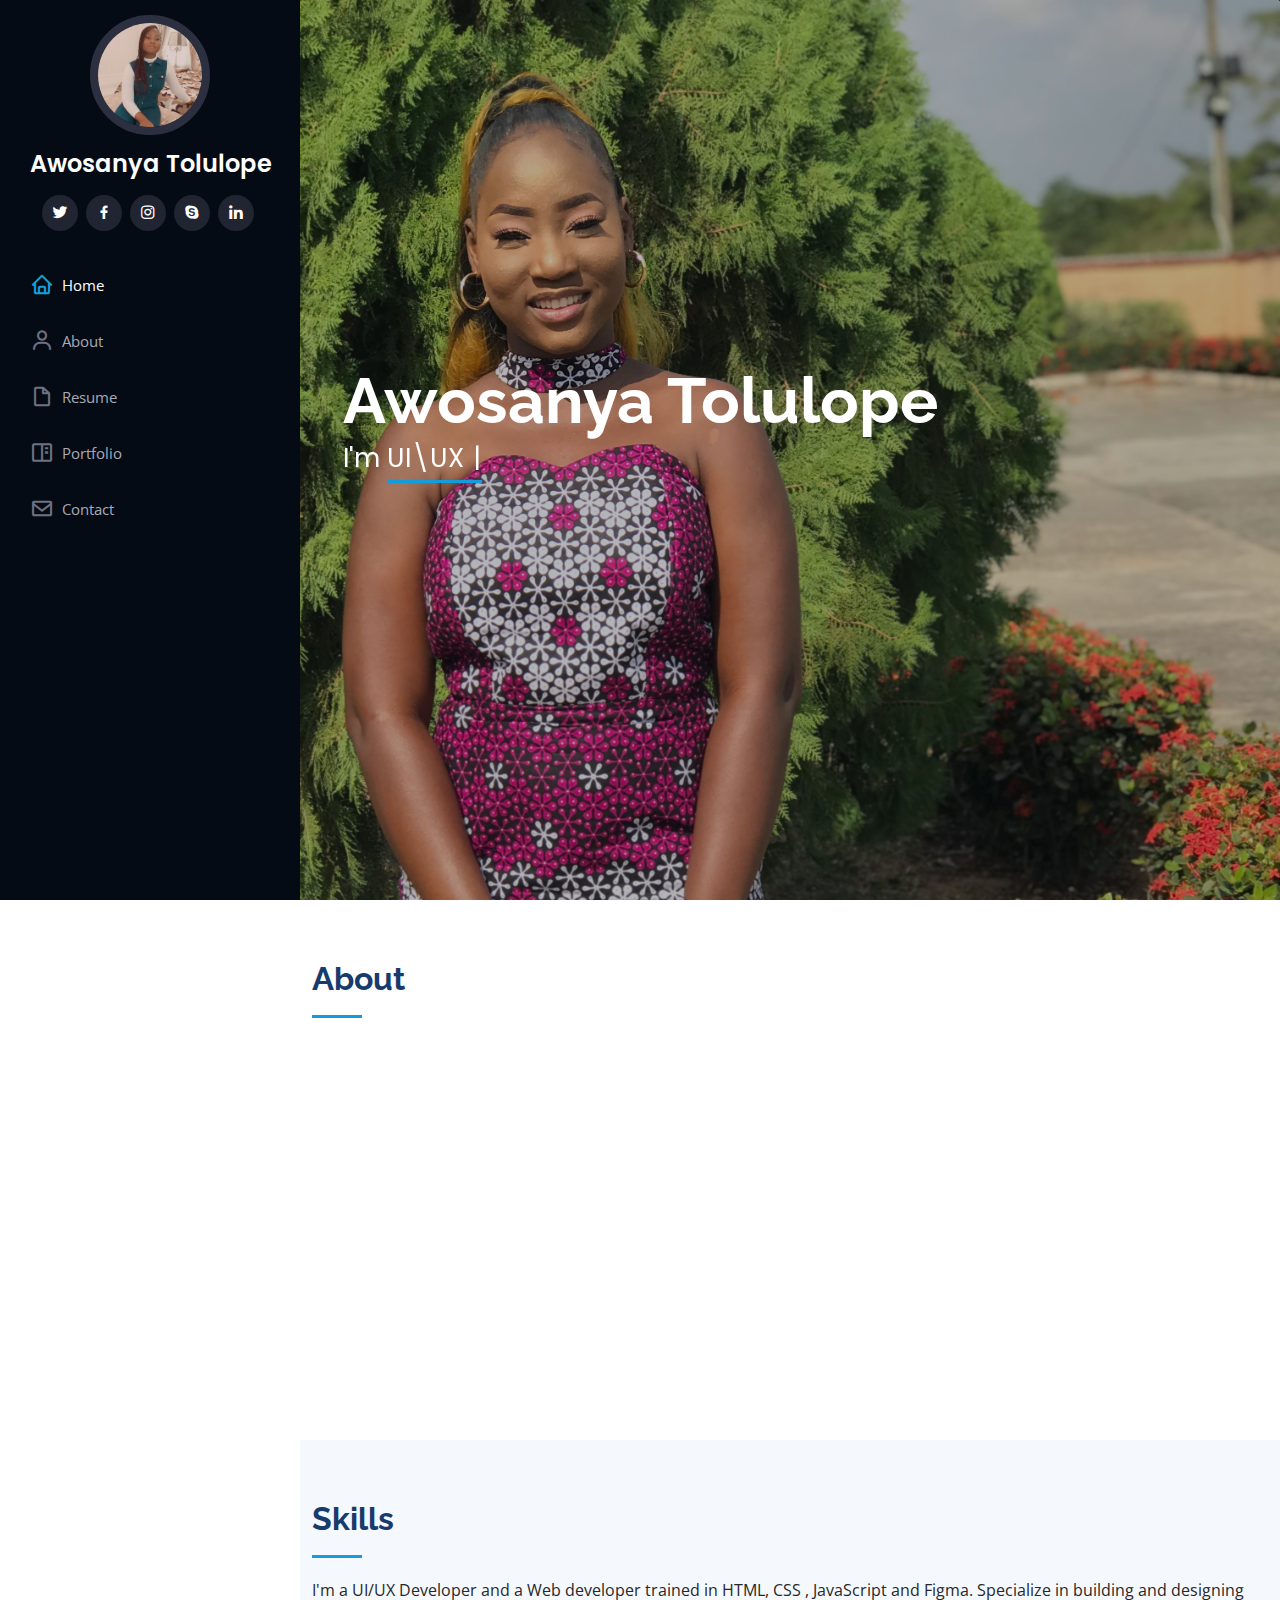
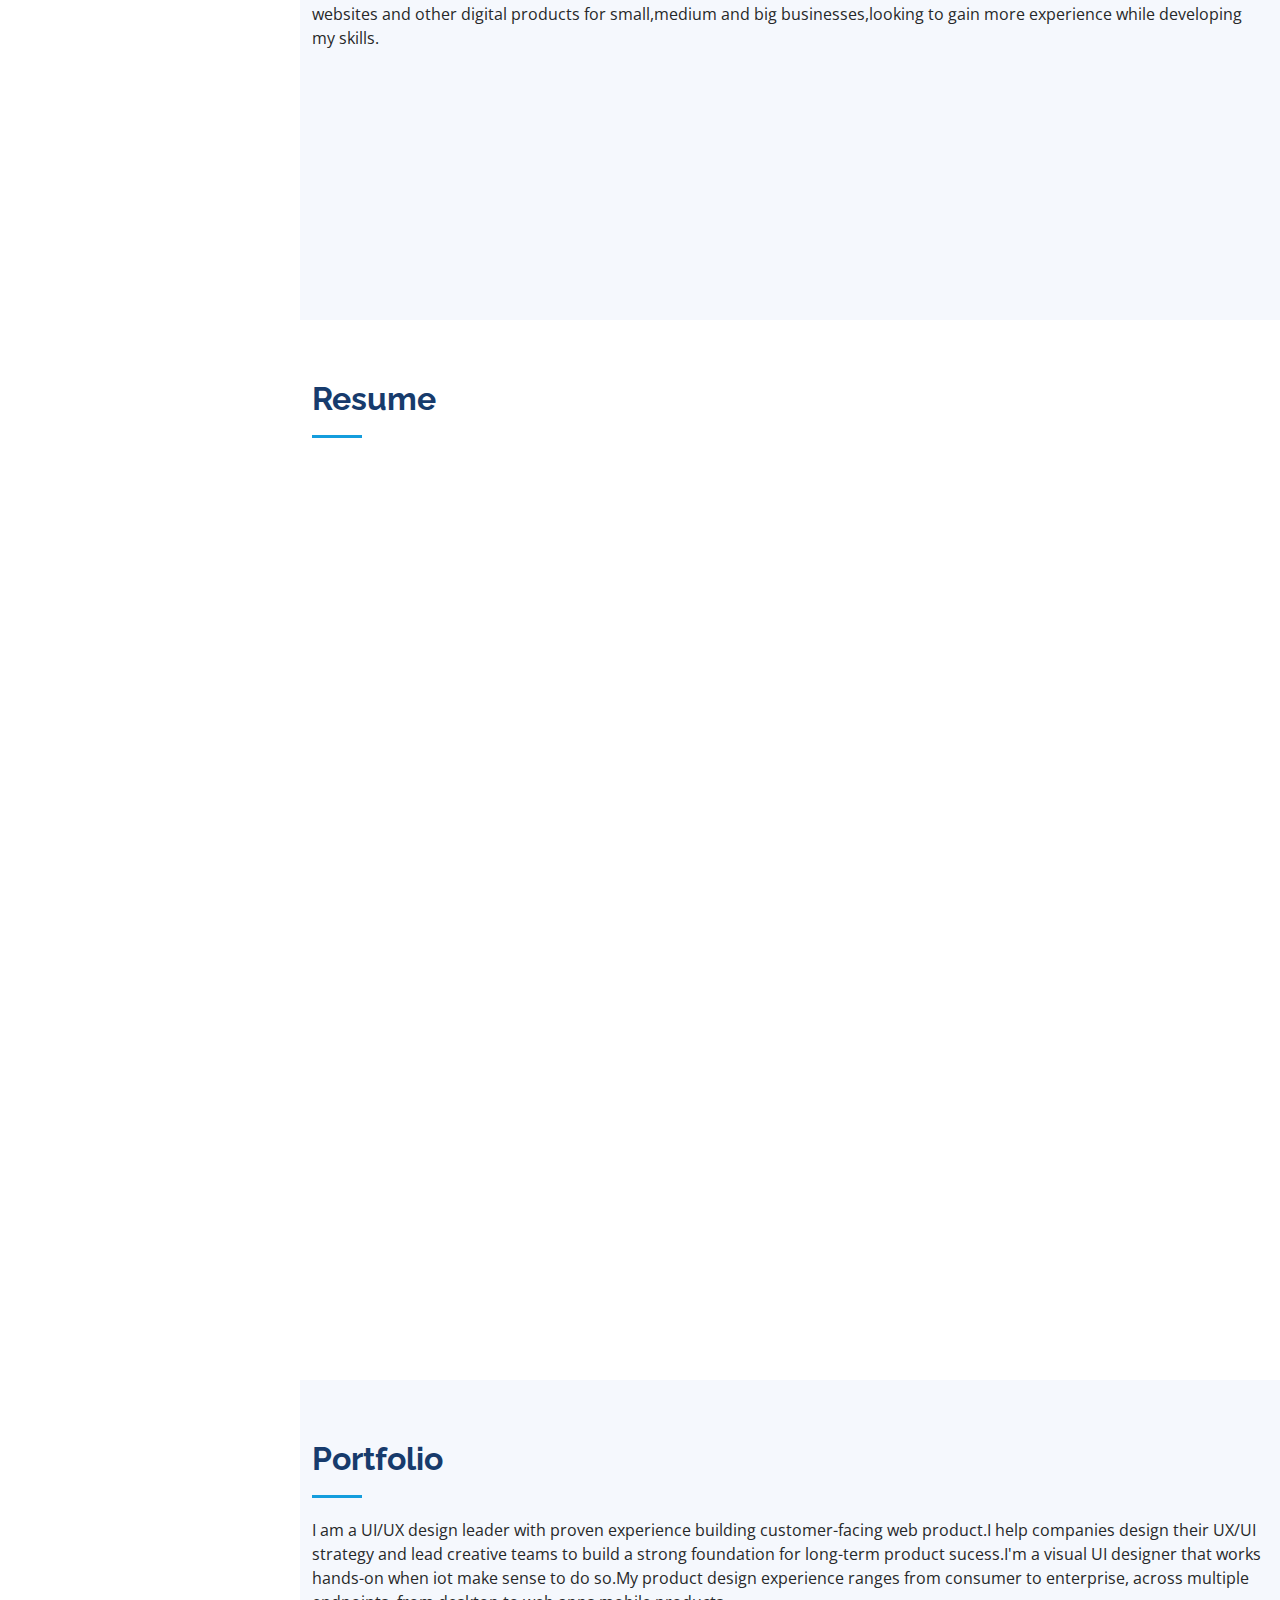
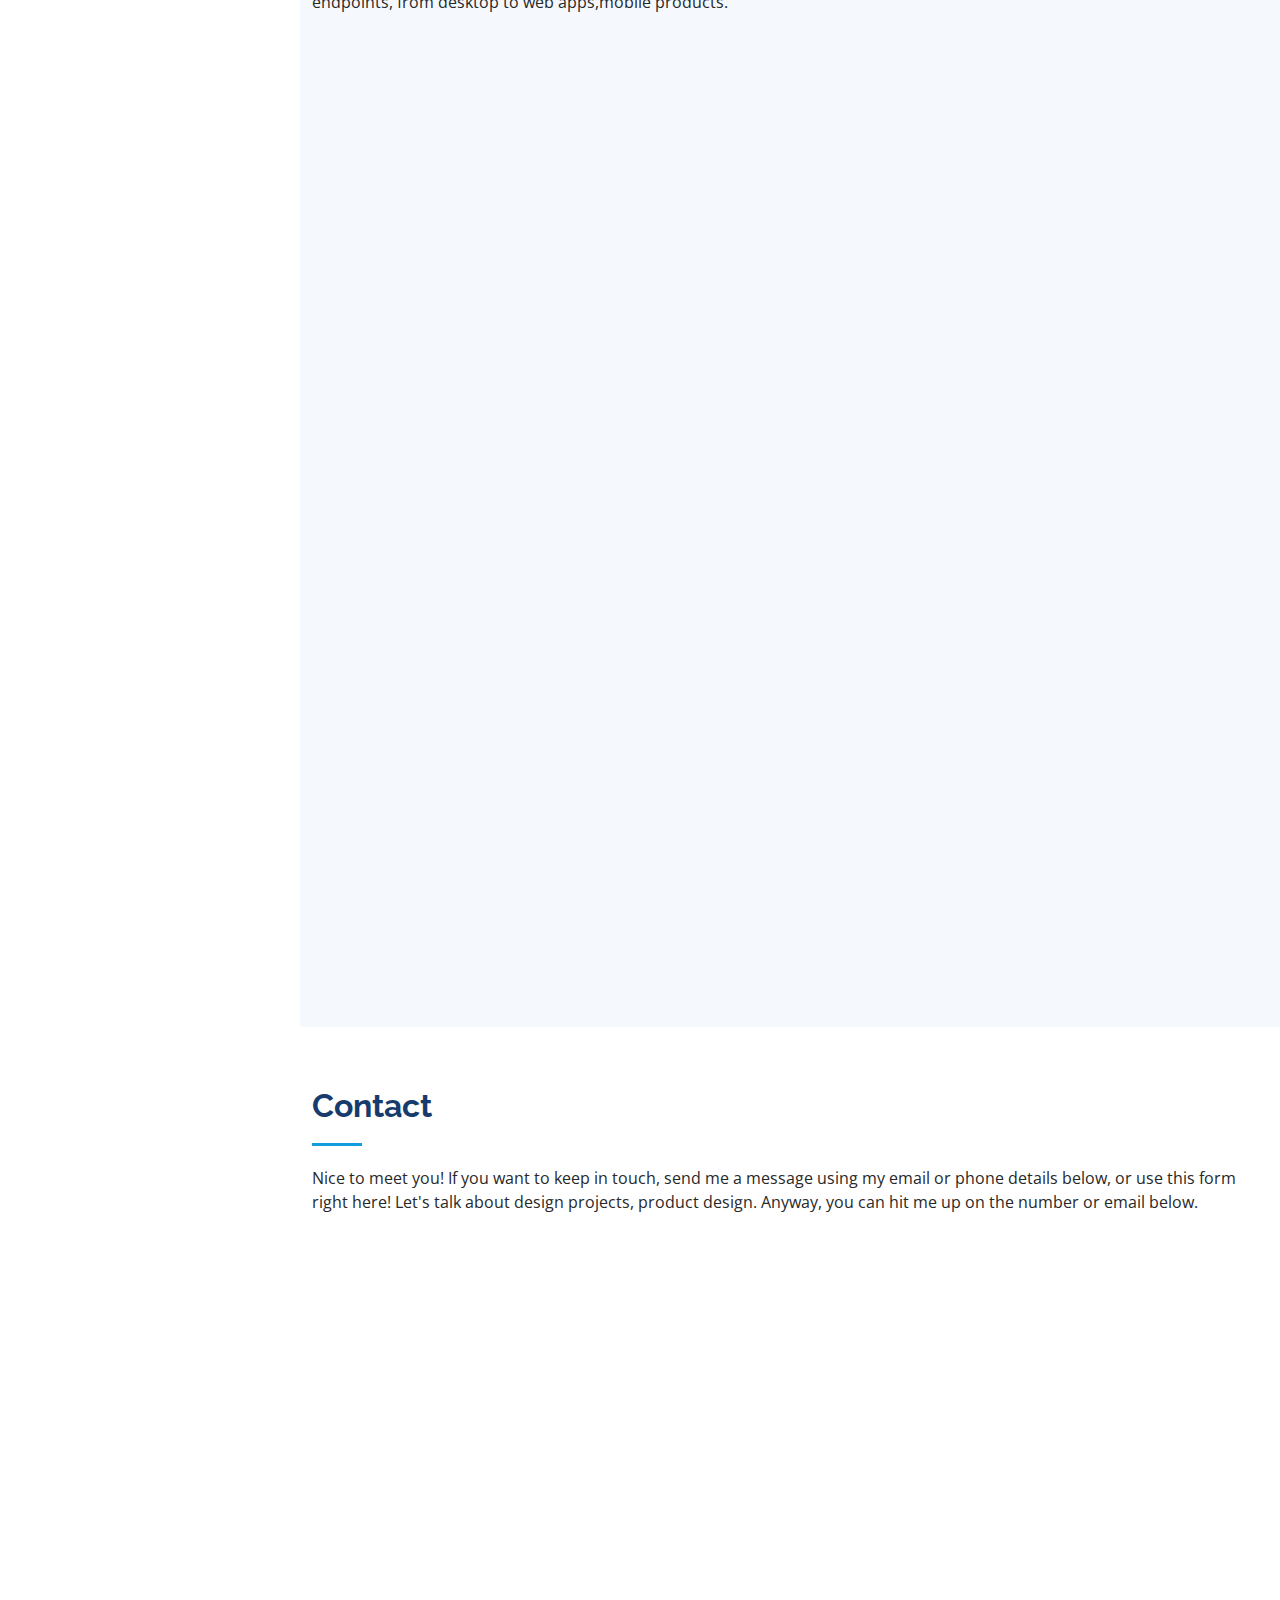
<file: index.html>
<!DOCTYPE html>
<html lang="en">

<head>
  <meta charset="utf-8">
  <meta content="width=device-width, initial-scale=1.0" name="viewport">

  <title>My portfolio-Awosanya Tolulope</title>
  <meta content="" name="description">
  <meta content="" name="keywords">

  <!-- Favicons -->
  <link href="assets/img/favicon.jpg" rel="icon">
  <link href="assets/img/apple-touch-icon.jpg" rel="apple-touch-icon">

  <!-- Google Fonts -->
  <link href="https://fonts.googleapis.com/css?family=Open+Sans:300,300i,400,400i,600,600i,700,700i|Raleway:300,300i,400,400i,500,500i,600,600i,700,700i|Poppins:300,300i,400,400i,500,500i,600,600i,700,700i" rel="stylesheet">

  <!-- Vendor CSS Files -->
  <link href="assets/vendor/aos/aos.css" rel="stylesheet">
  <link href="assets/vendor/bootstrap/css/bootstrap.min.css" rel="stylesheet">
  <link href="assets/vendor/bootstrap-icons/bootstrap-icons.css" rel="stylesheet">
  <link href="assets/vendor/boxicons/css/boxicons.min.css" rel="stylesheet">
  <link href="assets/vendor/glightbox/css/glightbox.min.css" rel="stylesheet">
  <link href="assets/vendor/swiper/swiper-bundle.min.css" rel="stylesheet">

  <!-- Template Main CSS File -->
  <link href="assets/css/style.css" rel="stylesheet">


</head>

<body>

  <!-- ======= Mobile nav toggle button ======= -->
  <i class="bi bi-list mobile-nav-toggle d-xl-none"></i>

  <!-- ======= Header ======= -->
  <header id="header">
    <div class="d-flex flex-column">

      <div class="profile">
        <img src="assets/img/profile pics.jpg" alt="" class="img-fluid rounded-circle">
        <h1 class="text-light"><a href="index.html">Awosanya Tolulope</a></h1>
        <div class="social-links mt-3 text-center">
          <a href="https://twitter.com/TolulopeAwosan2" class="twitter"><i class="bx bxl-twitter"></i></a>
          <a href="https://web.facebook.com/profile.php?id=100088885611047" class="facebook"><i class="bx bxl-facebook"></i></a>
          <a href="https://www.instagram.com/uiux.designer90/" class="instagram"><i class="bx bxl-instagram"></i></a>
          <a href="https://join.skype.com/invite/BSddDvtJISTH" class="google-plus"><i class="bx bxl-skype"></i></a>
          <a href="https://www.linkedin.com/in/tolulope-awosanya-811967251/" class="linkedin"><i class="bx bxl-linkedin"></i></a>
        </div>
      </div>

      <nav id="navbar" class="nav-menu navbar">
        <ul>
          <li><a href="#hero" class="nav-link scrollto active"><i class="bx bx-home"></i> <span>Home</span></a></li>
          <li><a href="#about" class="nav-link scrollto"><i class="bx bx-user"></i> <span>About</span></a></li>
          <li><a href="#resume" class="nav-link scrollto"><i class="bx bx-file-blank"></i> <span>Resume</span></a></li>
          <li><a href="#portfolio" class="nav-link scrollto"><i class="bx bx-book-content"></i> <span>Portfolio</span></a></li>
          <li><a href="#contact" class="nav-link scrollto"><i class="bx bx-envelope"></i> <span>Contact</span></a></li>
        </ul>
      </nav><!-- .nav-menu -->
    </div>
  </header><!-- End Header -->

  <!-- ======= Hero Section ======= -->
  <section id="hero" class="d-flex flex-column justify-content-center align-items-center">
    <div class="hero-container" data-aos="fade-in">
      <h1>Awosanya Tolulope </h1>
      <p>I'm <span class="typed" data-typed-items="UI\UX Designer, Web Developer, Freelancer."></span></p>
    </div>
  </section><!-- End Hero -->

  <main id="main">

    <!-- ======= About Section ======= -->
    <section id="about" class="about">
      <div class="container">

        <div class="section-title">
          <h2>About</h2>
          <p> </p>
        </div>

        <div class="row">
          <div class="col-lg-4" data-aos="fade-right">
            <img src="assets/img/profile pics.jpg" class="img-fluid" alt="">
          </div>
          <div class="col-lg-8 pt-4 pt-lg-0 content" data-aos="fade-left">
            <h3>UI/UX Designer &amp; Web Developer.</h3>
            <p class="fst-italic">
              I am a UI/UX designer & Web Developer based in Lagos, Nigeria. I am passionate about cuttting-edge,
             pixel-perfect,beautiful interfaces and intuitively implented ux
            </p>
            <div class="row">
              <div class="col-lg-6">
                <ul>
                  <li><i class="bi bi-chevron-right"></i> <strong>Phone:</strong> <span>+234 916 675 8503</span></li>
                  <li><i class="bi bi-chevron-right"></i> <strong>City:</strong> <span> Lagos, Nigeria</span></li>
                </ul>
              </div>
              <div class="col-lg-6">
                <ul>
                  <li><i class="bi bi-chevron-right"></i> <strong>Email:</strong> <span>awosanyatolulope7@gmail.com</span></li>
                  <li><i class="bi bi-chevron-right"></i> <strong>Freelance:</strong> <span>Available</span></li>
                </ul>
              </div>
            </div>
            <p>
              Am currently a student at Bells university of Technology , am also an indepedent designer helping clients with experience design, product/ brand strategy and user interfaces
              I've worked on brands, websites and design systems,Basically to me ,it's all the same concept, it's understanding the problem and finding a creative way to slove it.
            </p>
          </div>
        </div>

      </div>
    </section><!-- End About Section -->

   
    <!-- ======= Skills Section ======= -->
    <section id="skills" class="skills section-bg">
      <div class="container">

        <div class="section-title">
          <h2>Skills</h2>
          <p>I'm a UI/UX Developer and a Web developer trained in HTML, CSS , JavaScript and Figma. Specialize in building and designing websites and other digital products for small,medium and big businesses,looking to gain more experience while developing my skills.</p>
        </div>

        <div class="row skills-content">

          <div class="col-lg-6" data-aos="fade-up">

            <div class="progress">
              <span class="skill">HTML <i class="val">100%</i></span>
              <div class="progress-bar-wrap">
                <div class="progress-bar" role="progressbar" aria-valuenow="100" aria-valuemin="0" aria-valuemax="100"></div>
              </div>
            </div>

            <div class="progress">
              <span class="skill">CSS <i class="val">90%</i></span>
              <div class="progress-bar-wrap">
                <div class="progress-bar" role="progressbar" aria-valuenow="90" aria-valuemin="0" aria-valuemax="100"></div>
              </div>
            </div>

            <div class="progress">
              <span class="skill">JavaScript <i class="val">75%</i></span>
              <div class="progress-bar-wrap">
                <div class="progress-bar" role="progressbar" aria-valuenow="75" aria-valuemin="0" aria-valuemax="100"></div>
              </div>
            </div>

          </div>

          <div class="col-lg-6" data-aos="fade-up" data-aos-delay="100">

            <div class="progress">
              <span class="skill">UI/UX Design <i class="val">95%</i></span>
              <div class="progress-bar-wrap">
                <div class="progress-bar" role="progressbar" aria-valuenow="95" aria-valuemin="0" aria-valuemax="100"></div>
              </div>
            </div>

            <div class="progress">
              <span class="skill">WordPress/CMS <i class="val">90%</i></span>
              <div class="progress-bar-wrap">
                <div class="progress-bar" role="progressbar" aria-valuenow="90" aria-valuemin="0" aria-valuemax="100"></div>
              </div>
            </div>

            <div class="progress">
              <span class="skill">Photoshop <i class="val">89%</i></span>
              <div class="progress-bar-wrap">
                <div class="progress-bar" role="progressbar" aria-valuenow="89" aria-valuemin="0" aria-valuemax="100"></div>
              </div>
            </div>

          </div>

        </div>

      </div>
    </section><!-- End Skills Section -->

    <!-- ======= Resume Section ======= -->
    <section id="resume" class="resume">
      <div class="container">

        <div class="section-title">
          <h2>Resume</h2>
        </div>

        <div class="row">
          <div class="col-lg-6" data-aos="fade-up">
            <h3 class="resume-title">Summary</h3>
            <div class="resume-item pb-0">
              <h4>Awosanya Tolulope</h4>
              <p><em>Innovative and deadline-driven UI/UX Designer with 3+ years of experience designing and developing user-centered digital/print marketing material from initial concept to final, polished deliverable.And also have a well experience knowledge using figma,sketch,adobe xd.</em></p>
              <ul>
                <li> ikeja,Lagos,Nigeria</li>
                <li>(234) 09-166-775-8503</li>
                <li>awosanyatolulope7@gmail.com</li>
              </ul>
            </div>

            <h3 class="resume-title">Education</h3>
            
              
            <div class="resume-item">
              <h4>Bachelor of science in Computer</h4>
              <h5>2021 - Present</h5>
              <p><em>Bells University Of Technology</em></p>
              <p>Am still currently a student at Bells University Of Technology. </p>
            </div>
          </div>
          <div class="col-lg-6" data-aos="fade-up" data-aos-delay="100">
            <h3 class="resume-title">Professional Experience</h3>
            <div class="resume-item">
              <h4>Web designer</h4>
              <h5>2022 - Present</h5>
              <p><em>Bells University Of Technology </em></p>
              <ul>
                <li>I have outstanding knowledge on HTML and CSS</li>
                <li>Recently upgrading my skills in JavaScript and python </li>
              </ul>
            </div>
            <div class="resume-item">
              <h4>UI/UX Design & Graphic design specialist</h4>
              <h5>2021 - Present</h5>
              <p><em>Bells University Of Technology</em></p>
              <ul>
                <li>Created 4+ design presentations and proposals a month for clients and account managers</li>
                <li>Designed 40+ UI/UX design product design, web design and mobile design.  </li> <li>Delegate tasks to the 7 members of the design team and provide counsel on all aspects of the project. </li>
                <li>Supervise the assessment of all graphic materials in order to ensure quality and accuracy of the design</li>
                <li>Developed numerous marketing programs (logos, brochures,infographics, presentations, and advertisements).</li>
                <li>Managed up to 5 projects or tasks at a given time while under pressure</li>
                <li>Recommended and consulted with clients on the most appropriate graphic design</li>
                
              </ul>
            </div>
          </div>
        </div>

      </div>
    </section><!-- End Resume Section -->

    <!-- ======= Portfolio Section ======= -->
    <section id="portfolio" class="portfolio section-bg">
      <div class="container">

        <div class="section-title">
          <h2>Portfolio</h2>
          <p> I am a UI/UX design leader with proven experience building customer-facing web product.I help companies design their UX/UI strategy and lead creative teams to build a strong foundation for long-term product sucess.I'm a visual UI designer that works hands-on when iot make sense to do so.My product design experience ranges from consumer to enterprise, across multiple endpoints, from desktop to web apps,mobile products.</p>
        </div>

        <div class="row" data-aos="fade-up">
          <div class="col-lg-12 d-flex justify-content-center">
            <ul id="portfolio-flters">
              <li data-filter="*" class="filter-active">All</li>
              <li data-filter=".filter-app">App</li>
              <li data-filter=".filter-web">Web</li>
            </ul>
          </div>
        </div>

        <div class="row portfolio-container" data-aos="fade-up" data-aos-delay="100">

          <div class="col-lg-4 col-md-6 portfolio-item filter-web">
            <div class="portfolio-wrap">
              <img src="assets/img/portfolio/portfolio-1.jpg" class="img-fluid" alt="">
              <div class="portfolio-links">
                <a href="assets/img/portfolio/portfolio-1.jpg" data-gallery="portfolioGallery" class="portfolio-lightbox" title="Web 1"><i class="bx bx-plus"></i></a>
                <a href="portfolio-details.html" title="More Details"><i class="bx bx-link"></i></a>
              </div>
            </div>
          </div>

          <div class="col-lg-4 col-md-6 portfolio-item filter-app">
            <div class="portfolio-wrap">
              <img src="assets/img/portfolio/portfolio-2.jpg" class="img-fluid" alt="">
              <div class="portfolio-links">
                <a href="assets/img/portfolio/portfolio-2.jpg" data-gallery="portfolioGallery" class="portfolio-lightbox" title="App 1"><i class="bx bx-plus"></i></a>
                <a href="portfolio-details.html" title="More Details"><i class="bx bx-link"></i></a>
              </div>
            </div>
          </div>

          <div class="col-lg-4 col-md-6 portfolio-item filter-web">
            <div class="portfolio-wrap">
              <img src="assets/img/portfolio/portfolio-3.jpg" class="img-fluid" alt="">
              <div class="portfolio-links">
                <a href="assets/img/portfolio/portfolio-3.jpg" data-gallery="portfolioGallery" class="portfolio-lightbox" title="Web 2"><i class="bx bx-plus"></i></a>
                <a href="portfolio-details.html" title="More Details"><i class="bx bx-link"></i></a>
              </div>
            </div>
          </div>

          <div class="col-lg-4 col-md-6 portfolio-item filter-web">
            <div class="portfolio-wrap">
              <img src="assets/img/portfolio/portfolio-4.jpg" class="img-fluid" alt="">
              <div class="portfolio-links">
                <a href="assets/img/portfolio/portfolio-4.jpg" data-gallery="portfolioGallery" class="portfolio-lightbox" title="Web 3"><i class="bx bx-plus"></i></a>
                <a href="portfolio-details.html" title="More Details"><i class="bx bx-link"></i></a>
              </div>
            </div>
          </div>

          <div class="col-lg-4 col-md-6 portfolio-item filter-app">
            <div class="portfolio-wrap">
              <img src="assets/img/portfolio/portfolio-5.jpg" class="img-fluid" alt="">
              <div class="portfolio-links">
                <a href="assets/img/portfolio/portfolio-5.jpg" data-gallery="portfolioGallery" class="portfolio-lightbox" title="App 2"><i class="bx bx-plus"></i></a>
                <a href="portfolio-details.html" title="More Details"><i class="bx bx-link"></i></a>
              </div>
            </div>
          </div>

          <div class="col-lg-4 col-md-6 portfolio-item filter-web">
            <div class="portfolio-wrap">
              <img src="assets/img/portfolio/portfolio-6.jpg" class="img-fluid" alt="">
              <div class="portfolio-links">
                <a href="assets/img/portfolio/portfolio-6.jpg" data-gallery="portfolioGallery" class="portfolio-lightbox" title="Web 4"><i class="bx bx-plus"></i></a>
                <a href="portfolio-details.html" title="More Details"><i class="bx bx-link"></i></a>
              </div>
            </div>
          </div>

          <div class="col-lg-4 col-md-6 portfolio-item filter-web">
            <div class="portfolio-wrap">
              <img src="assets/img/portfolio/portfolio-7.png" class="img-fluid" alt="">
              <div class="portfolio-links">
                <a href="assets/img/portfolio/portfolio-7.png" data-gallery="portfolioGallery" class="portfolio-lightbox" title="Web 5"><i class="bx bx-plus"></i></a>
                <a href="portfolio-details.html" title="More Details"><i class="bx bx-link"></i></a>
              </div>
            </div>
          </div>

          <div class="col-lg-4 col-md-6 portfolio-item filter-web">
            <div class="portfolio-wrap">
              <img src="assets/img/portfolio/portfolio-8.png" class="img-fluid" alt="">
              <div class="portfolio-links">
                <a href="assets/img/portfolio/portfolio-8.png" data-gallery="portfolioGallery" class="portfolio-lightbox" title="Web 6"><i class="bx bx-plus"></i></a>
                <a href="portfolio-details.html" title="More Details"><i class="bx bx-link"></i></a>
              </div>
            </div>
          </div>

          <div class="col-lg-4 col-md-6 portfolio-item filter-app">
            <div class="portfolio-wrap">
              <img src="assets/img/portfolio/portfolio-9.jpg" class="img-fluid" alt="">
              <div class="portfolio-links">
                <a href="assets/img/portfolio/portfolio-9.jpg" data-gallery="portfolioGallery" class="portfolio-lightbox" title="App 3"><i class="bx bx-plus"></i></a>
                <a href="portfolio-details.html" title="More Details"><i class="bx bx-link"></i></a>
              </div>
            </div>
          </div>

        </div>

      </div>
    </section><!-- End Portfolio Section -->

  

    <!-- ======= Contact Section ======= -->
    <section id="contact" class="contact">
      <div class="container">

        <div class="section-title">
          <h2>Contact</h2>
          <p>Nice to meet you! If you want to keep in touch, send me a message using my email or phone details below, or use this form right here! Let's talk about design projects, product design. Anyway, you can hit me up on the number or email below.</p>
        </div>

        <div class="row" data-aos="fade-in">

          <div class="col-lg-5 d-flex align-items-stretch">
            <div class="info">
              <div class="address">
                <i class="bi bi-geo-alt"></i>
                <h4>Location:</h4>
                <p>Lagos,Nigeria</p>
              </div>

              <div class="email">
                <i class="bi bi-envelope"></i>
                <h4>Email:</h4>
                <p>awosanyatolulope7@gmail.com</p>
              </div>

              <div class="phone">
                <i class="bi bi-phone"></i>
                <h4>Call:</h4>
                <p>+234 091-667-58503</p>
              </div>

              <iframe src="https://www.google.com/maps/place/Magodo+GRA+Phase+II,+Ikosi+Ketu+105102,+Ikeja,+Lagos/@6.6191239,3.3593701,14z/data=!3m1!4b1!4m5!3m4!1s0x103b93a899b7c9b7:0x8630de71dbc44ffd!8m2!3d6.6176339!4d3.3817264" frameborder="0" style="border:0; width: 100%; height: 290px;" allowfullscreen></iframe>
            </div>

          </div>

          <div class="col-lg-7 mt-5 mt-lg-0 d-flex align-items-stretch">
            <form action="forms/contact.php" method="post" role="form" class="php-email-form">
              <div class="row">
                <div class="form-group col-md-6">
                  <label for="name">Your Name</label>
                  <input type="text" name="name" class="form-control" id="name" required>
                </div>
                <div class="form-group col-md-6">
                  <label for="name">Your Email</label>
                  <input type="email" class="form-control" name="email" id="email" required>
                </div>
              </div>
              <div class="form-group">
                <label for="name">Subject</label>
                <input type="text" class="form-control" name="subject" id="subject" required>
              </div>
              <div class="form-group">
                <label for="name">Message</label>
                <textarea class="form-control" name="message" rows="10" required></textarea>
              </div>
              <div class="my-3">
                <div class="loading">Loading</div>
                <div class="error-message"></div>
                <div class="sent-message">Your message has been sent. Thank you!</div>
              </div>
              <div class="text-center"><button type="submit">Send Message</button></div>
            </form>
          </div>

        </div>

      </div>
    </section><!-- End Contact Section -->

  </main><!-- End #main -->

 
  <a href="#" class="back-to-top d-flex align-items-center justify-content-center"><i class="bi bi-arrow-up-short"></i></a>

  <!-- Vendor JS Files -->
  <script src="assets/vendor/purecounter/purecounter_vanilla.js"></script>
  <script src="assets/vendor/aos/aos.js"></script>
  <script src="assets/vendor/bootstrap/js/bootstrap.bundle.min.js"></script>
  <script src="assets/vendor/glightbox/js/glightbox.min.js"></script>
  <script src="assets/vendor/isotope-layout/isotope.pkgd.min.js"></script>
  <script src="assets/vendor/swiper/swiper-bundle.min.js"></script>
  <script src="assets/vendor/typed.js/typed.min.js"></script>
  <script src="assets/vendor/waypoints/noframework.waypoints.js"></script>
  <script src="assets/vendor/php-email-form/validate.js"></script>

  <!-- Template Main JS File -->
  <script src="assets/js/main.js"></script>

</body>

</html>
</file>
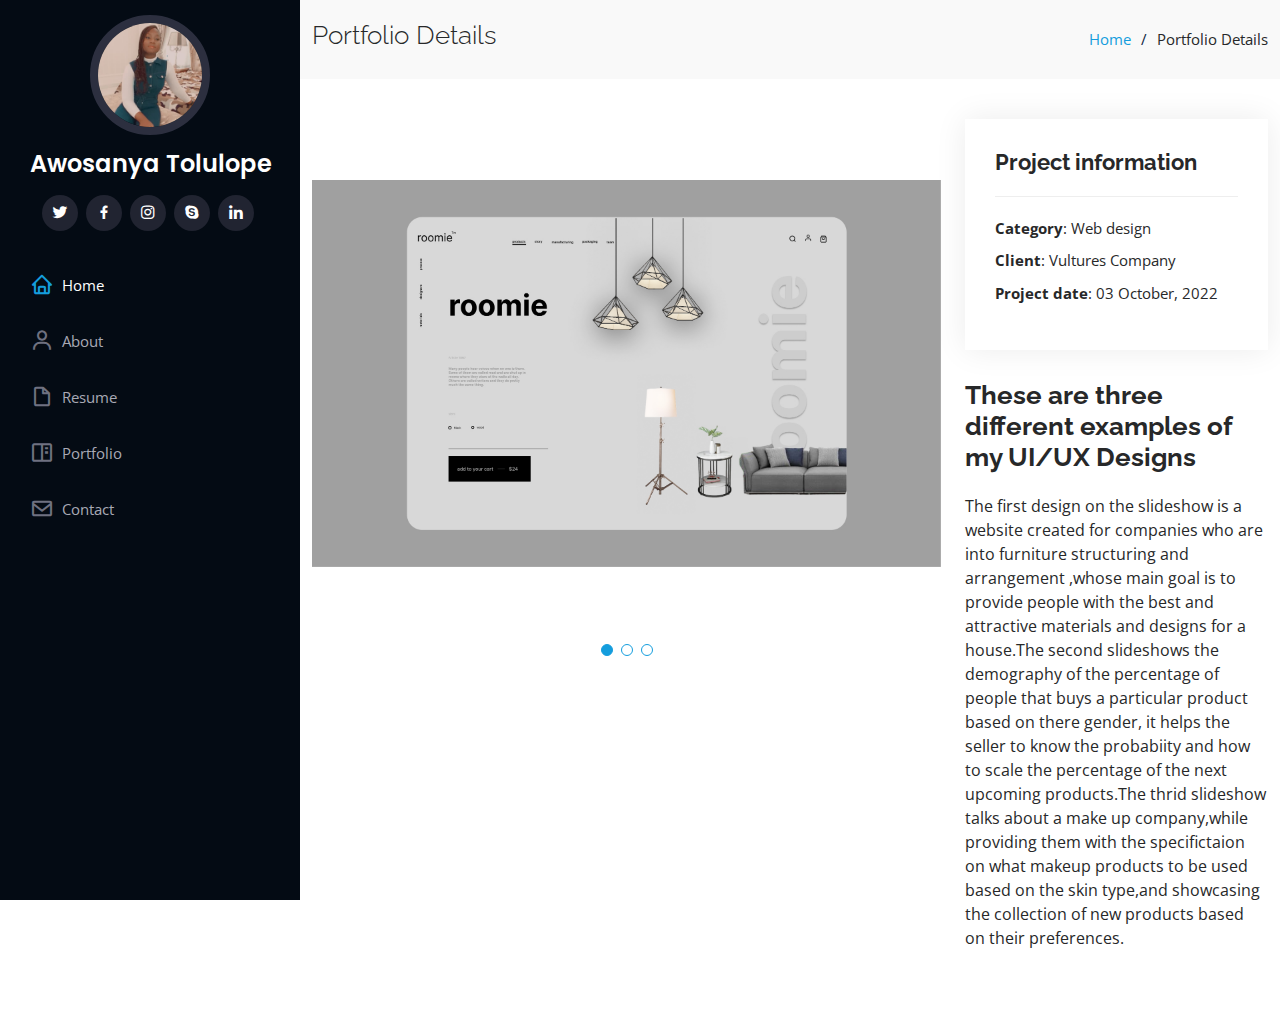
<file: portfolio-details.html>
<!DOCTYPE html>
<html lang="en">

<head>
  <meta charset="utf-8">
  <meta content="width=device-width, initial-scale=1.0" name="viewport">

  <title>My portfolio-Awosanya Tolulope</title>
  <meta content="" name="description">
  <meta content="" name="keywords">

  <!-- Favicons -->
  <link href="assets/img/favicon.jpg" rel="icon">
  <link href="assets/img/apple-touch-icon.jpg" rel="apple-touch-icon">

  <!-- Google Fonts -->
  <link href="https://fonts.googleapis.com/css?family=Open+Sans:300,300i,400,400i,600,600i,700,700i|Raleway:300,300i,400,400i,500,500i,600,600i,700,700i|Poppins:300,300i,400,400i,500,500i,600,600i,700,700i" rel="stylesheet">

  <!-- Vendor CSS Files -->
  <link href="assets/vendor/aos/aos.css" rel="stylesheet">
  <link href="assets/vendor/bootstrap/css/bootstrap.min.css" rel="stylesheet">
  <link href="assets/vendor/bootstrap-icons/bootstrap-icons.css" rel="stylesheet">
  <link href="assets/vendor/boxicons/css/boxicons.min.css" rel="stylesheet">
  <link href="assets/vendor/glightbox/css/glightbox.min.css" rel="stylesheet">
  <link href="assets/vendor/swiper/swiper-bundle.min.css" rel="stylesheet">

  <!-- Template Main CSS File -->
  <link href="assets/css/style.css" rel="stylesheet">

  <!-- =======================================================
  * Template Name: iPortfolio - v3.10.0
  * Template URL: https://bootstrapmade.com/iportfolio-bootstrap-portfolio-websites-template/
  * Author: BootstrapMade.com
  * License: https://bootstrapmade.com/license/
  ======================================================== -->
</head>

<body>

  <!-- ======= Mobile nav toggle button ======= -->
  <i class="bi bi-list mobile-nav-toggle d-xl-none"></i>

  <!-- ======= Header ======= -->
  <header id="header">
    <div class="d-flex flex-column">

      <div class="profile">
        <img src="assets/img/profile pics.jpg" alt="" class="img-fluid rounded-circle">
        <h1 class="text-light"><a href="index.html">Awosanya Tolulope</a></h1>
        <div class="social-links mt-3 text-center">
          <a href="#" class="twitter"><i class="bx bxl-twitter"></i></a>
          <a href="#" class="facebook"><i class="bx bxl-facebook"></i></a>
          <a href="#" class="instagram"><i class="bx bxl-instagram"></i></a>
          <a href="#" class="google-plus"><i class="bx bxl-skype"></i></a>
          <a href="#" class="linkedin"><i class="bx bxl-linkedin"></i></a>
        </div>
      </div>

      <nav id="navbar" class="nav-menu navbar">
        <ul>
          <li><a href="#hero" class="nav-link scrollto active"><i class="bx bx-home"></i> <span>Home</span></a></li>
          <li><a href="#about" class="nav-link scrollto"><i class="bx bx-user"></i> <span>About</span></a></li>
          <li><a href="#resume" class="nav-link scrollto"><i class="bx bx-file-blank"></i> <span>Resume</span></a></li>
          <li><a href="#portfolio" class="nav-link scrollto"><i class="bx bx-book-content"></i> <span>Portfolio</span></a></li>
          <li><a href="#contact" class="nav-link scrollto"><i class="bx bx-envelope"></i> <span>Contact</span></a></li>
        </ul>
      </nav><!-- .nav-menu -->
    </div>
  </header><!-- End Header -->

  <main id="main">

    <!-- ======= Breadcrumbs ======= -->
    <section id="breadcrumbs" class="breadcrumbs">
      <div class="container">

        <div class="d-flex justify-content-between align-items-center">
          <h2>Portfolio Details</h2>
          <ol>
            <li><a href="index.html">Home</a></li>
            <li>Portfolio Details</li>
          </ol>
        </div>

      </div>
    </section><!-- End Breadcrumbs -->

    <!-- ======= Portfolio Details Section ======= -->
    <section id="portfolio-details" class="portfolio-details">
      <div class="container">

        <div class="row gy-4">

          <div class="col-lg-8">
            <div class="portfolio-details-slider swiper">
              <div class="swiper-wrapper align-items-center">

                <div class="swiper-slide">
                  <img src="assets/img/portfolio/portfolio-details-1.jpg" alt="">
                </div>

                <div class="swiper-slide">
                  <img src="assets/img/portfolio/portfolio-details-2.jpg" alt="">
                </div>

                <div class="swiper-slide">
                  <img src="assets/img/portfolio/portfolio-details-3.jpg" alt="">
                </div>

              </div>
              <div class="swiper-pagination"></div>
            </div>
          </div>

          <div class="col-lg-4">
            <div class="portfolio-info">
              <h3>Project information</h3>
              <ul>
                <li><strong>Category</strong>: Web design</li>
                <li><strong>Client</strong>: Vultures Company</li>
                <li><strong>Project date</strong>: 03 October, 2022</li>
                
              </ul>
            </div>
            <div class="portfolio-description">
              <h2>These are three different examples of my UI/UX Designs
              </h2>
              <p>
                The first design on the slideshow is a website created for companies who are into furniture structuring and arrangement ,whose main goal is to provide people with the best and attractive materials and designs for a house.The second slideshows the demography of the percentage of people that buys a particular product based on there gender, it helps the seller to know the probabiity and how to scale the percentage of the next upcoming products.The thrid slideshow talks about a make up company,while providing them with the specifictaion on what makeup products to be used based on the skin type,and showcasing the collection of new products based on their preferences.
              </p>
            </div>
          </div>

        </div>

      </div>
    </section><!-- End Portfolio Details Section -->

  </main><!-- End #main -->


  <a href="#" class="back-to-top d-flex align-items-center justify-content-center"><i class="bi bi-arrow-up-short"></i></a>

  <!-- Vendor JS Files -->
  <script src="assets/vendor/purecounter/purecounter_vanilla.js"></script>
  <script src="assets/vendor/aos/aos.js"></script>
  <script src="assets/vendor/bootstrap/js/bootstrap.bundle.min.js"></script>
  <script src="assets/vendor/glightbox/js/glightbox.min.js"></script>
  <script src="assets/vendor/isotope-layout/isotope.pkgd.min.js"></script>
  <script src="assets/vendor/swiper/swiper-bundle.min.js"></script>
  <script src="assets/vendor/typed.js/typed.min.js"></script>
  <script src="assets/vendor/waypoints/noframework.waypoints.js"></script>
  <script src="assets/vendor/php-email-form/validate.js"></script>

  <!-- Template Main JS File -->
  <script src="assets/js/main.js"></script>

</body>

</html>
</file>
<file: assets/css/style.css>
/**
* Template Name: iPortfolio - v3.10.0
* Template URL: https://bootstrapmade.com/iportfolio-bootstrap-portfolio-websites-template/
* Author: BootstrapMade.com
* License: https://bootstrapmade.com/license/
*/

/*--------------------------------------------------------------
# General
--------------------------------------------------------------*/
body {
  font-family: "Open Sans", sans-serif;
  color: #272829;
}

a {
  color: #149ddd;
  text-decoration: none;
}

a:hover {
  color: #37b3ed;
  text-decoration: none;
}

h1,
h2,
h3,
h4,
h5,
h6 {
  font-family: "Raleway", sans-serif;
}

/*--------------------------------------------------------------
# Back to top button
--------------------------------------------------------------*/
.back-to-top {
  position: fixed;
  visibility: hidden;
  opacity: 0;
  right: 15px;
  bottom: 15px;
  z-index: 996;
  background: #149ddd;
  width: 40px;
  height: 40px;
  border-radius: 50px;
  transition: all 0.4s;
}

.back-to-top i {
  font-size: 28px;
  color: #fff;
  line-height: 0;
}

.back-to-top:hover {
  background: #2eafec;
  color: #fff;
}

.back-to-top.active {
  visibility: visible;
  opacity: 1;
}

/*--------------------------------------------------------------
# Header
--------------------------------------------------------------*/
#header {
  position: fixed;
  top: 0;
  left: 0;
  bottom: 0;
  width: 300px;
  transition: all ease-in-out 0.5s;
  z-index: 9997;
  transition: all 0.5s;
  padding: 0 15px;
  background: #040b14;
  overflow-y: auto;
}

#header .profile img {
  margin: 15px auto;
  display: block;
  width: 120px;
  border: 8px solid #2c2f3f;
}

#header .profile h1 {
  font-size: 24px;
  margin: 0;
  padding: 0;
  font-weight: 600;
  -moz-text-align-last: center;
  text-align-last: center;
  font-family: "Poppins", sans-serif;
}

#header .profile h1 a,
#header .profile h1 a:hover {
  color: #fff;
  text-decoration: none;
}

#header .profile .social-links a {
  font-size: 18px;
  display: inline-block;
  background: #212431;
  color: #fff;
  line-height: 1;
  padding: 8px 0;
  margin-right: 4px;
  border-radius: 50%;
  text-align: center;
  width: 36px;
  height: 36px;
  transition: 0.3s;
}

#header .profile .social-links a:hover {
  background: #149ddd;
  color: #fff;
  text-decoration: none;
}

#main {
  margin-left: 300px;
}

@media (max-width: 1199px) {
  #header {
    left: -300px;
  }

  #main {
    margin-left: 0;
  }
}

/*--------------------------------------------------------------
# Navigation Menu
--------------------------------------------------------------*/
/* Desktop Navigation */
.nav-menu {
  padding: 30px 0 0 0;
}

.nav-menu * {
  margin: 0;
  padding: 0;
  list-style: none;
}

.nav-menu>ul>li {
  position: relative;
  white-space: nowrap;
}

.nav-menu a,
.nav-menu a:focus {
  display: flex;
  align-items: center;
  color: #a8a9b4;
  padding: 12px 15px;
  margin-bottom: 8px;
  transition: 0.3s;
  font-size: 15px;
}

.nav-menu a i,
.nav-menu a:focus i {
  font-size: 24px;
  padding-right: 8px;
  color: #6f7180;
}

.nav-menu a:hover,
.nav-menu .active,
.nav-menu .active:focus,
.nav-menu li:hover>a {
  text-decoration: none;
  color: #fff;
}

.nav-menu a:hover i,
.nav-menu .active i,
.nav-menu .active:focus i,
.nav-menu li:hover>a i {
  color: #149ddd;
}

/* Mobile Navigation */
.mobile-nav-toggle {
  position: fixed;
  right: 15px;
  top: 15px;
  z-index: 9998;
  border: 0;
  font-size: 24px;
  transition: all 0.4s;
  outline: none !important;
  background-color: #149ddd;
  color: #fff;
  width: 40px;
  height: 40px;
  display: inline-flex;
  align-items: center;
  justify-content: center;
  line-height: 0;
  border-radius: 50px;
  cursor: pointer;
}

.mobile-nav-active {
  overflow: hidden;
}

.mobile-nav-active #header {
  left: 0;
}

/*--------------------------------------------------------------
# Hero Section
--------------------------------------------------------------*/
#hero {
  width: 100%;
  height: 100vh;
  background: url("../img/hero-bg.jpg") top center;
  background-size: cover;
}

#hero:before {
  content: "";
  background: rgba(5, 13, 24, 0.3);
  position: absolute;
  bottom: 0;
  top: 0;
  left: 0;
  right: 0;
  z-index: 1;
}

#hero .hero-container {
  position: relative;
  z-index: 2;
  min-width: 300px;
}

#hero h1 {
  margin: 0 0 10px 0;
  font-size: 64px;
  font-weight: 700;
  line-height: 56px;
  color: #fff;
}

#hero p {
  color: #fff;
  margin-bottom: 50px;
  font-size: 26px;
  font-family: "Poppins", sans-serif;
}

#hero p span {
  color: #fff;
  padding-bottom: 4px;
  letter-spacing: 1px;
  border-bottom: 3px solid #149ddd;
}

@media (min-width: 1024px) {
  #hero {
    background-attachment: fixed;
  }
}

@media (max-width: 768px) {
  #hero h1 {
    font-size: 28px;
    line-height: 36px;
  }

  #hero h2 {
    font-size: 18px;
    line-height: 24px;
    margin-bottom: 30px;
  }
}

/*--------------------------------------------------------------
# Sections General
--------------------------------------------------------------*/
section {
  padding: 60px 0;
  overflow: hidden;
}

.section-bg {
  background: #f5f8fd;
}

.section-title {
  padding-bottom: 30px;
}

.section-title h2 {
  font-size: 32px;
  font-weight: bold;
  margin-bottom: 20px;
  padding-bottom: 20px;
  position: relative;
  color: #173b6c;
}

.section-title h2::after {
  content: "";
  position: absolute;
  display: block;
  width: 50px;
  height: 3px;
  background: #149ddd;
  bottom: 0;
  left: 0;
}

.section-title p {
  margin-bottom: 0;
}

/*--------------------------------------------------------------
# About
--------------------------------------------------------------*/
.about .content h3 {
  font-weight: 700;
  font-size: 26px;
  color: #173b6c;
}

.about .content ul {
  list-style: none;
  padding: 0;
}

.about .content ul li {
  margin-bottom: 20px;
  display: flex;
  align-items: center;
}

.about .content ul strong {
  margin-right: 10px;
}

.about .content ul i {
  font-size: 16px;
  margin-right: 5px;
  color: #149ddd;
  line-height: 0;
}

.about .content p:last-child {
  margin-bottom: 0;
}

/*--------------------------------------------------------------
# Akills
--------------------------------------------------------------*/
.skills .progress {
  height: 60px;
  display: block;
  background: none;
  border-radius: 0;
}

.skills .progress .skill {
  padding: 0;
  margin: 0 0 6px 0;
  text-transform: uppercase;
  display: block;
  font-weight: 600;
  font-family: "Poppins", sans-serif;
  color: #050d18;
}

.skills .progress .skill .val {
  float: right;
  font-style: normal;
}

.skills .progress-bar-wrap {
  background: #dce8f8;
  height: 10px;
}

.skills .progress-bar {
  width: 1px;
  height: 10px;
  transition: 0.9s;
  background-color: #149ddd;
}

/*--------------------------------------------------------------
# Resume
--------------------------------------------------------------*/
.resume .resume-title {
  font-size: 26px;
  font-weight: 700;
  margin-top: 20px;
  margin-bottom: 20px;
  color: #050d18;
}

.resume .resume-item {
  padding: 0 0 20px 20px;
  margin-top: -2px;
  border-left: 2px solid #1f5297;
  position: relative;
}

.resume .resume-item h4 {
  line-height: 18px;
  font-size: 18px;
  font-weight: 600;
  text-transform: uppercase;
  font-family: "Poppins", sans-serif;
  color: #050d18;
  margin-bottom: 10px;
}

.resume .resume-item h5 {
  font-size: 16px;
  background: #e4edf9;
  padding: 5px 15px;
  display: inline-block;
  font-weight: 600;
  margin-bottom: 10px;
}

.resume .resume-item ul {
  padding-left: 20px;
}

.resume .resume-item ul li {
  padding-bottom: 10px;
}

.resume .resume-item:last-child {
  padding-bottom: 0;
}

.resume .resume-item::before {
  content: "";
  position: absolute;
  width: 16px;
  height: 16px;
  border-radius: 50px;
  left: -9px;
  top: 0;
  background: #fff;
  border: 2px solid #1f5297;
}

/*--------------------------------------------------------------
# Portfolio
--------------------------------------------------------------*/
.portfolio .portfolio-item {
  margin-bottom: 30px;
}

.portfolio #portfolio-flters {
  padding: 0;
  margin: 0 auto 35px auto;
  list-style: none;
  text-align: center;
  background: #fff;
  border-radius: 50px;
  padding: 2px 15px;
}

.portfolio #portfolio-flters li {
  cursor: pointer;
  display: inline-block;
  padding: 10px 15px 8px 15px;
  font-size: 14px;
  font-weight: 600;
  line-height: 1;
  text-transform: uppercase;
  color: #272829;
  margin-bottom: 5px;
  transition: all 0.3s ease-in-out;
}

.portfolio #portfolio-flters li:hover,
.portfolio #portfolio-flters li.filter-active {
  color: #149ddd;
}

.portfolio #portfolio-flters li:last-child {
  margin-right: 0;
}

.portfolio .portfolio-wrap {
  transition: 0.3s;
  position: relative;
  overflow: hidden;
  z-index: 1;
}

.portfolio .portfolio-wrap::before {
  content: "";
  background: rgba(255, 255, 255, 0.5);
  position: absolute;
  left: 0;
  right: 0;
  top: 0;
  bottom: 0;
  transition: all ease-in-out 0.3s;
  z-index: 2;
  opacity: 0;
}

.portfolio .portfolio-wrap .portfolio-links {
  opacity: 1;
  left: 0;
  right: 0;
  bottom: -60px;
  z-index: 3;
  position: absolute;
  transition: all ease-in-out 0.3s;
  display: flex;
  justify-content: center;
}

.portfolio .portfolio-wrap .portfolio-links a {
  color: #fff;
  font-size: 28px;
  text-align: center;
  background: rgba(20, 157, 221, 0.75);
  transition: 0.3s;
  width: 50%;
}

.portfolio .portfolio-wrap .portfolio-links a:hover {
  background: rgba(20, 157, 221, 0.95);
}

.portfolio .portfolio-wrap .portfolio-links a+a {
  border-left: 1px solid #37b3ed;
}

.portfolio .portfolio-wrap:hover::before {
  top: 0;
  left: 0;
  right: 0;
  bottom: 0;
  opacity: 1;
}

.portfolio .portfolio-wrap:hover .portfolio-links {
  opacity: 1;
  bottom: 0;
}

/*--------------------------------------------------------------
# Portfolio Details
--------------------------------------------------------------*/
.portfolio-details {
  padding-top: 40px;
}

.portfolio-details .portfolio-details-slider img {
  width: 100%;
}

.portfolio-details .portfolio-details-slider .swiper-pagination {
  margin-top: 20px;
  position: relative;
}

.portfolio-details .portfolio-details-slider .swiper-pagination .swiper-pagination-bullet {
  width: 12px;
  height: 12px;
  background-color: #fff;
  opacity: 1;
  border: 1px solid #149ddd;
}

.portfolio-details .portfolio-details-slider .swiper-pagination .swiper-pagination-bullet-active {
  background-color: #149ddd;
}

.portfolio-details .portfolio-info {
  padding: 30px;
  box-shadow: 0px 0 30px rgba(5, 13, 24, 0.08);
}

.portfolio-details .portfolio-info h3 {
  font-size: 22px;
  font-weight: 700;
  margin-bottom: 20px;
  padding-bottom: 20px;
  border-bottom: 1px solid #eee;
}

.portfolio-details .portfolio-info ul {
  list-style: none;
  padding: 0;
  font-size: 15px;
}

.portfolio-details .portfolio-info ul li+li {
  margin-top: 10px;
}

.portfolio-details .portfolio-description {
  padding-top: 30px;
}

.portfolio-details .portfolio-description h2 {
  font-size: 26px;
  font-weight: 700;
  margin-bottom: 20px;
}

.portfolio-details .portfolio-description p {
  padding: 0;
}

/*--------------------------------------------------------------
# Services
--------------------------------------------------------------*/
.services .icon-box {
  margin-bottom: 20px;
}

.services .icon {
  float: left;
  display: flex;
  align-items: center;
  justify-content: center;
  width: 54px;
  height: 54px;
  background: #149ddd;
  border-radius: 50%;
  transition: 0.5s;
  border: 1px solid #149ddd;
}

.services .icon i {
  color: #fff;
  font-size: 24px;
  line-height: 0;
}

.services .icon-box:hover .icon {
  background: #fff;
}

.services .icon-box:hover .icon i {
  color: #149ddd;
}

.services .title {
  margin-left: 80px;
  font-weight: 700;
  margin-bottom: 15px;
  font-size: 18px;
}

.services .title a {
  color: #343a40;
}

.services .title a:hover {
  color: #149ddd;
}

.services .description {
  margin-left: 80px;
  line-height: 24px;
  font-size: 14px;
}

/*--------------------------------------------------------------

/*--------------------------------------------------------------
# Contact
--------------------------------------------------------------*/
.contact {
  padding-bottom: 130px;
}

.contact .info {
  padding: 30px;
  background: #fff;
  width: 100%;
  box-shadow: 0 0 24px 0 rgba(0, 0, 0, 0.12);
}

.contact .info i {
  font-size: 20px;
  color: #149ddd;
  float: left;
  width: 44px;
  height: 44px;
  background: #dff3fc;
  display: flex;
  justify-content: center;
  align-items: center;
  border-radius: 50px;
  transition: all 0.3s ease-in-out;
}

.contact .info h4 {
  padding: 0 0 0 60px;
  font-size: 22px;
  font-weight: 600;
  margin-bottom: 5px;
  color: #050d18;
}

.contact .info p {
  padding: 0 0 10px 60px;
  margin-bottom: 20px;
  font-size: 14px;
  color: #173b6c;
}

.contact .info .email p {
  padding-top: 5px;
}

.contact .info .social-links {
  padding-left: 60px;
}

.contact .info .social-links a {
  font-size: 18px;
  display: inline-block;
  background: #333;
  color: #fff;
  line-height: 1;
  padding: 8px 0;
  border-radius: 50%;
  text-align: center;
  width: 36px;
  height: 36px;
  transition: 0.3s;
  margin-right: 10px;
}

.contact .info .social-links a:hover {
  background: #149ddd;
  color: #fff;
}

.contact .info .email:hover i,
.contact .info .address:hover i,
.contact .info .phone:hover i {
  background: #149ddd;
  color: #fff;
}

.contact .php-email-form {
  width: 100%;
  padding: 30px;
  background: #fff;
  box-shadow: 0 0 24px 0 rgba(0, 0, 0, 0.12);
}

.contact .php-email-form .form-group {
  padding-bottom: 8px;
}

.contact .php-email-form .validate {
  display: none;
  color: red;
  margin: 0 0 15px 0;
  font-weight: 400;
  font-size: 13px;
}

.contact .php-email-form .error-message {
  display: none;
  color: #fff;
  background: #ed3c0d;
  text-align: left;
  padding: 15px;
  font-weight: 600;
}

.contact .php-email-form .error-message br+br {
  margin-top: 25px;
}

.contact .php-email-form .sent-message {
  display: none;
  color: #fff;
  background: #18d26e;
  text-align: center;
  padding: 15px;
  font-weight: 600;
}

.contact .php-email-form .loading {
  display: none;
  background: #fff;
  text-align: center;
  padding: 15px;
}

.contact .php-email-form .loading:before {
  content: "";
  display: inline-block;
  border-radius: 50%;
  width: 24px;
  height: 24px;
  margin: 0 10px -6px 0;
  border: 3px solid #18d26e;
  border-top-color: #eee;
  -webkit-animation: animate-loading 1s linear infinite;
  animation: animate-loading 1s linear infinite;
}

.contact .php-email-form .form-group {
  margin-bottom: 15px;
}

.contact .php-email-form label {
  padding-bottom: 8px;
}

.contact .php-email-form input,
.contact .php-email-form textarea {
  border-radius: 0;
  box-shadow: none;
  font-size: 14px;
}

.contact .php-email-form input {
  height: 44px;
}

.contact .php-email-form textarea {
  padding: 10px 15px;
}

.contact .php-email-form button[type=submit] {
  background: #149ddd;
  border: 0;
  padding: 10px 24px;
  color: #fff;
  transition: 0.4s;
  border-radius: 4px;
}

.contact .php-email-form button[type=submit]:hover {
  background: #37b3ed;
}

@-webkit-keyframes animate-loading {
  0% {
    transform: rotate(0deg);
  }

  100% {
    transform: rotate(360deg);
  }
}

@keyframes animate-loading {
  0% {
    transform: rotate(0deg);
  }

  100% {
    transform: rotate(360deg);
  }
}

/*--------------------------------------------------------------
# Breadcrumbs
--------------------------------------------------------------*/
.breadcrumbs {
  padding: 20px 0;
  background: #f9f9f9;
}

.breadcrumbs h2 {
  font-size: 26px;
  font-weight: 300;
}

.breadcrumbs ol {
  display: flex;
  flex-wrap: wrap;
  list-style: none;
  padding: 0;
  margin: 0;
  font-size: 15px;
}

.breadcrumbs ol li+li {
  padding-left: 10px;
}

.breadcrumbs ol li+li::before {
  display: inline-block;
  padding-right: 10px;
  color: #0e2442;
  content: "/";
}

@media (max-width: 768px) {
  .breadcrumbs .d-flex {
    display: block !important;
  }

  .breadcrumbs ol {
    display: block;
  }

  .breadcrumbs ol li {
    display: inline-block;
  }
}

/*--------------------------------------------------------------
# Footer
--------------------------------------------------------------*/
#footer {
  padding: 15px;
  color: #f4f6fd;
  font-size: 14px;
  position: fixed;
  left: 0;
  bottom: 0;
  width: 300px;
  z-index: 9999;
  background: #040b14;
}

#footer .copyright {
  text-align: center;
}

#footer .credits {
  padding-top: 5px;
  text-align: center;
  font-size: 13px;
  color: #eaebf0;
}

@media (max-width: 1199px) {
  #footer {
    position: static;
    width: auto;
    padding-right: 20px 15px;
  }
}
</file>
